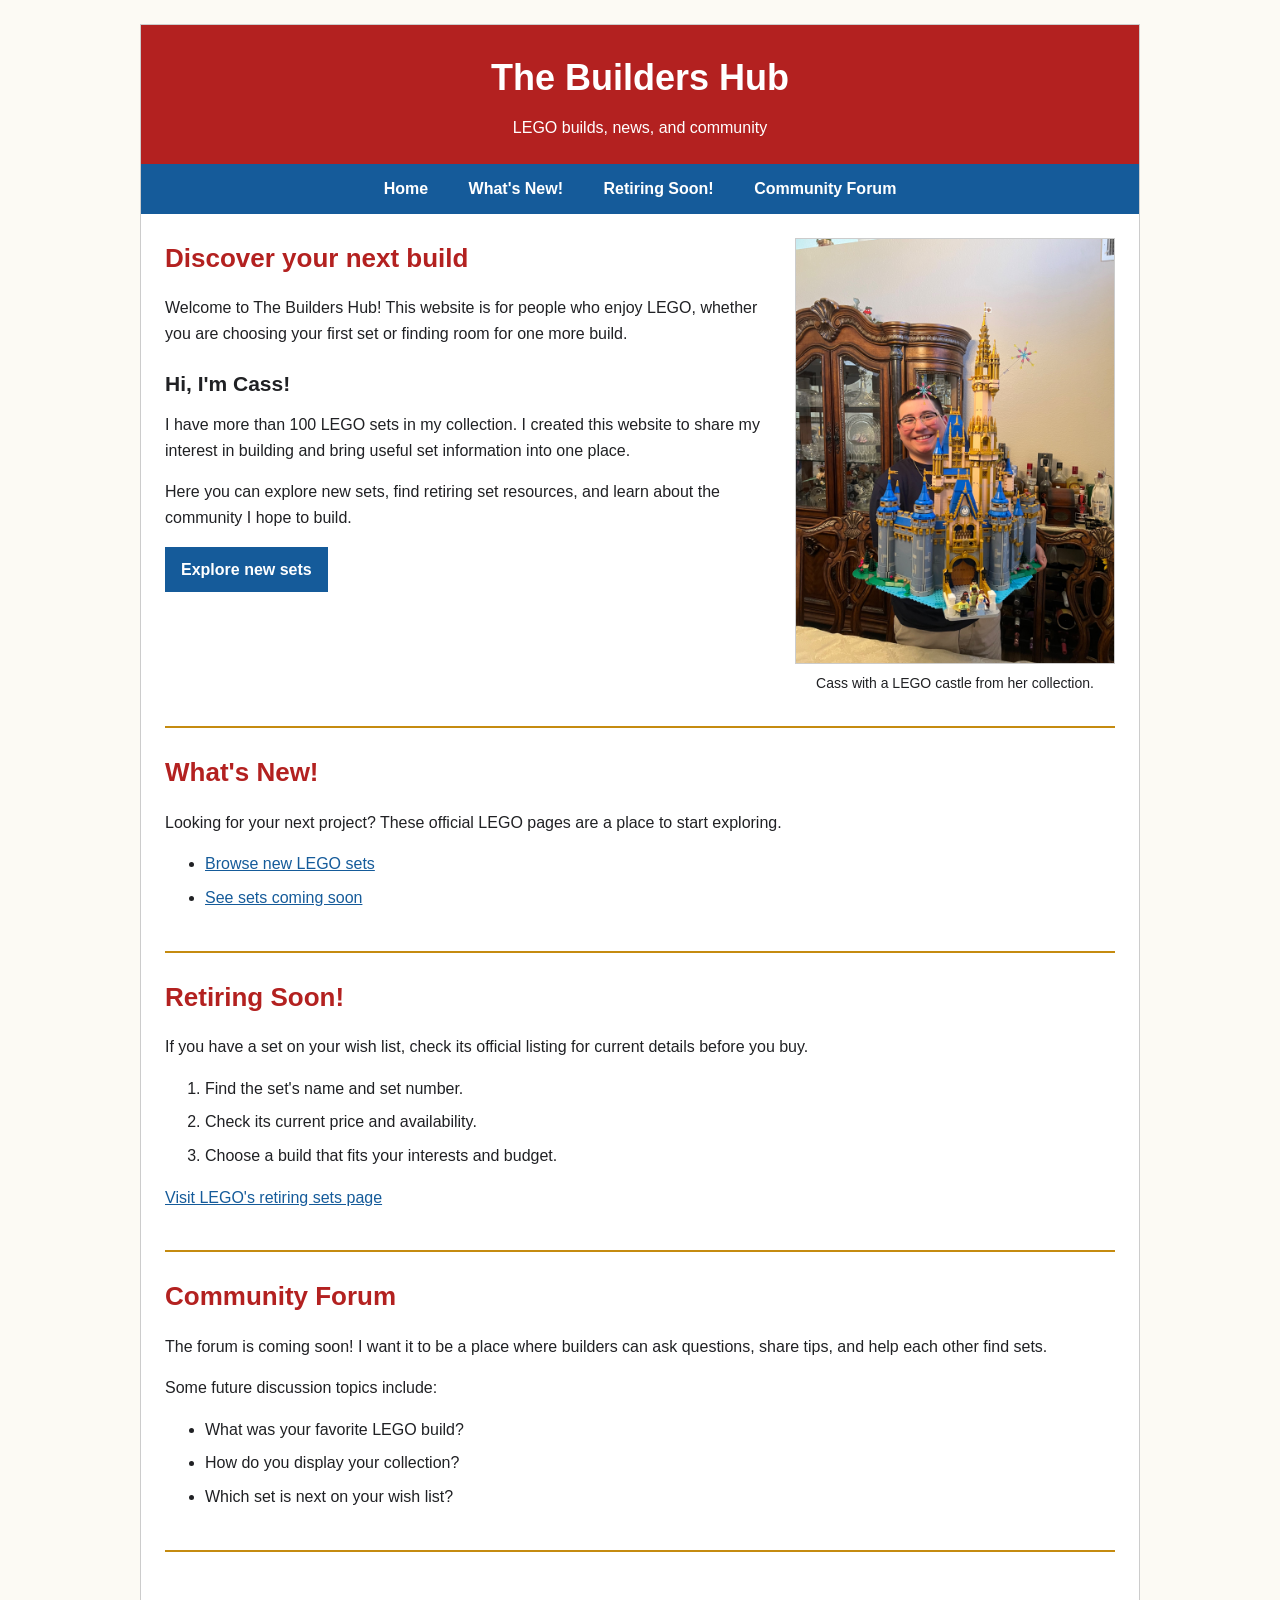
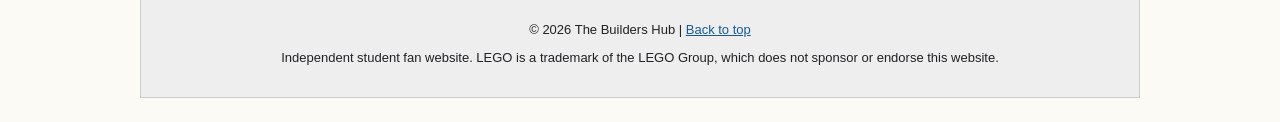
<file: index.html>
<!DOCTYPE html>
<html lang="en">
<head>
    <meta charset="UTF-8">
    <meta name="viewport" content="width=device-width, initial-scale=1.0">
    <meta name="description" content="The Builders Hub is a student fan website about LEGO sets, building, and community.">
    <title>The Builders Hub | Home</title>
    <link rel="stylesheet" href="styles.css">
</head>
<body>
    <div id="wrapper">
        <header id="top">
            <h1>The Builders Hub</h1>
            <p>LEGO builds, news, and community</p>
        </header>

        <!-- For now, navigation links lead to sections of this homepage. -->
        <nav aria-label="Main navigation">
            <a href="#top">Home</a>
            <a href="#whats-new">What's New!</a>
            <a href="#retiring-soon">Retiring Soon!</a>
            <a href="#community">Community Forum</a>
        </nav>

        <main>
            <!-- Flexbox places the introduction beside the photo. -->
            <section id="intro">
                <div class="intro-text">
                    <h2>Discover your next build</h2>
                    <p>Welcome to The Builders Hub! This website is for people who enjoy LEGO, whether you are choosing your first set or finding room for one more build.</p>
                    <h3>Hi, I'm Cass!</h3>
                    <p>I have more than 100 LEGO sets in my collection. I created this website to share my interest in building and bring useful set information into one place.</p>
                    <p>Here you can explore new sets, find retiring set resources, and learn about the community I hope to build.</p>
                    <a class="button" href="#whats-new">Explore new sets</a>
                </div>
                <figure>
                    <img src="cass-lego-castle.jpg" width="320" height="427" alt="Cass holding a large LEGO castle build.">
                    <figcaption>Cass with a LEGO castle from her collection.</figcaption>
                </figure>
            </section>

            <section id="whats-new">
                <h2>What's New!</h2>
                <p>Looking for your next project? These official LEGO pages are a place to start exploring.</p>
                <ul>
                    <li><a href="https://www.lego.com/en-us/categories/new-sets-and-products">Browse new LEGO sets</a></li>
                    <li><a href="https://www.lego.com/en-us/categories/coming-soon">See sets coming soon</a></li>
                </ul>
            </section>

            <section id="retiring-soon">
                <h2>Retiring Soon!</h2>
                <p>If you have a set on your wish list, check its official listing for current details before you buy.</p>
                <ol>
                    <li>Find the set's name and set number.</li>
                    <li>Check its current price and availability.</li>
                    <li>Choose a build that fits your interests and budget.</li>
                </ol>
                <p><a href="https://www.lego.com/en-us/categories/last-chance-to-buy">Visit LEGO's retiring sets page</a></p>
            </section>

            <section id="community">
                <h2>Community Forum</h2>
                <p>The forum is coming soon! I want it to be a place where builders can ask questions, share tips, and help each other find sets.</p>
                <p>Some future discussion topics include:</p>
                <ul>
                    <li>What was your favorite LEGO build?</li>
                    <li>How do you display your collection?</li>
                    <li>Which set is next on your wish list?</li>
                </ul>
            </section>
        </main>

        <footer>
            <p>&copy; 2026 The Builders Hub | <a href="#top">Back to top</a></p>
            <p>Independent student fan website. LEGO is a trademark of the LEGO Group, which does not sponsor or endorse this website.</p>
        </footer>
    </div>
</body>
</html>
</file>
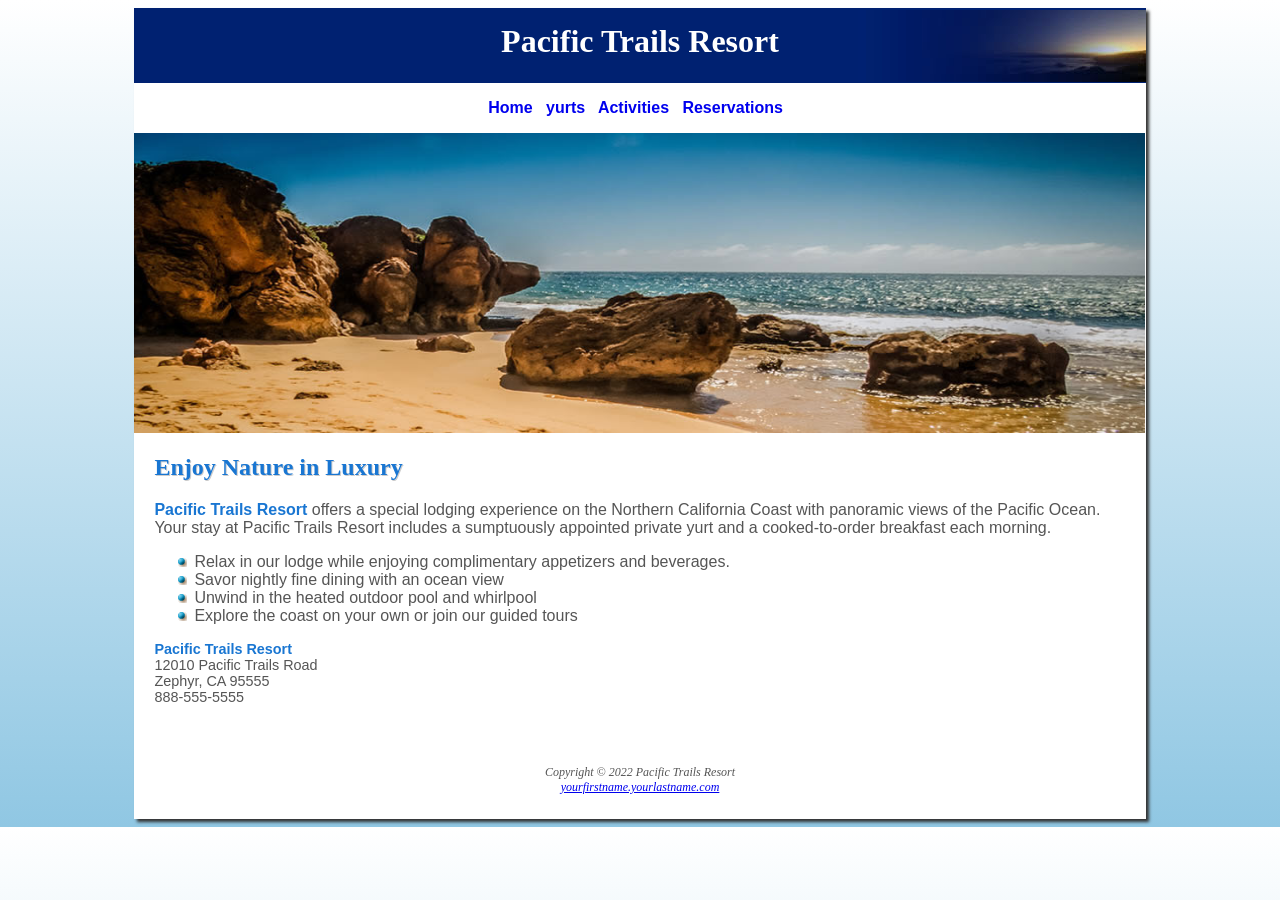
<file: casestudy 3 pt2/index.html>
<!DOCTYPE html>
<html lang = "en">
    <head>
<title>Pacific Trails Resort</title>
        <meta charset = "UTF-8">
        <link rel = "stylesheet" href = "pacific.css">
    </head>
    <body>
        <div id = "wrapper">
<header>
    <h1>
        Pacific Trails Resort
    </h1>
</header>
<nav>

        <a href = "index.html">Home</a> &nbsp;
        <a href = "yurts.html">yurts</a> &nbsp;
        <a href = "activities.html">Activities</a> &nbsp;
        <a href = "reservations.html">Reservations</a> &nbsp;

</nav>
<div id = "homehero">
    
</div>
<main>
    <h2>Enjoy Nature in Luxury</h2>
    <p>
        <span class = "resort">
             Pacific Trails Resort
        </span>
        offers a special lodging experience
        on the Northern California Coast with panoramic views of the
        Pacific Ocean. Your stay at Pacific Trails Resort includes a
        sumptuously appointed private yurt and a cooked-to-order 
        breakfast each morning. 
    </p>
    <ul>
        <li>
            Relax in our lodge while enjoying complimentary appetizers
            and beverages.
        </li>
        <li>
            Savor nightly fine dining with an ocean view
        </li>
        <li>
            Unwind in the heated outdoor pool and whirlpool
        </li>
        <li>
            Explore the coast on your own or join our guided tours
        </li>
    </ul>
    <div id = "contact">
        <span class = "resort">Pacific Trails Resort</span><br>
        12010 Pacific Trails Road<br>
        Zephyr, CA 95555<br>
        888-555-5555<br><br>
    </div>
</main>
<footer>
 
            Copyright &copy; 2022 Pacific Trails Resort <br>
            <a href = "mailto:yourfirstname.yourlastname.com">yourfirstname.yourlastname.com</a>
      
</footer>
</div>
    </body>
</html>
</file>
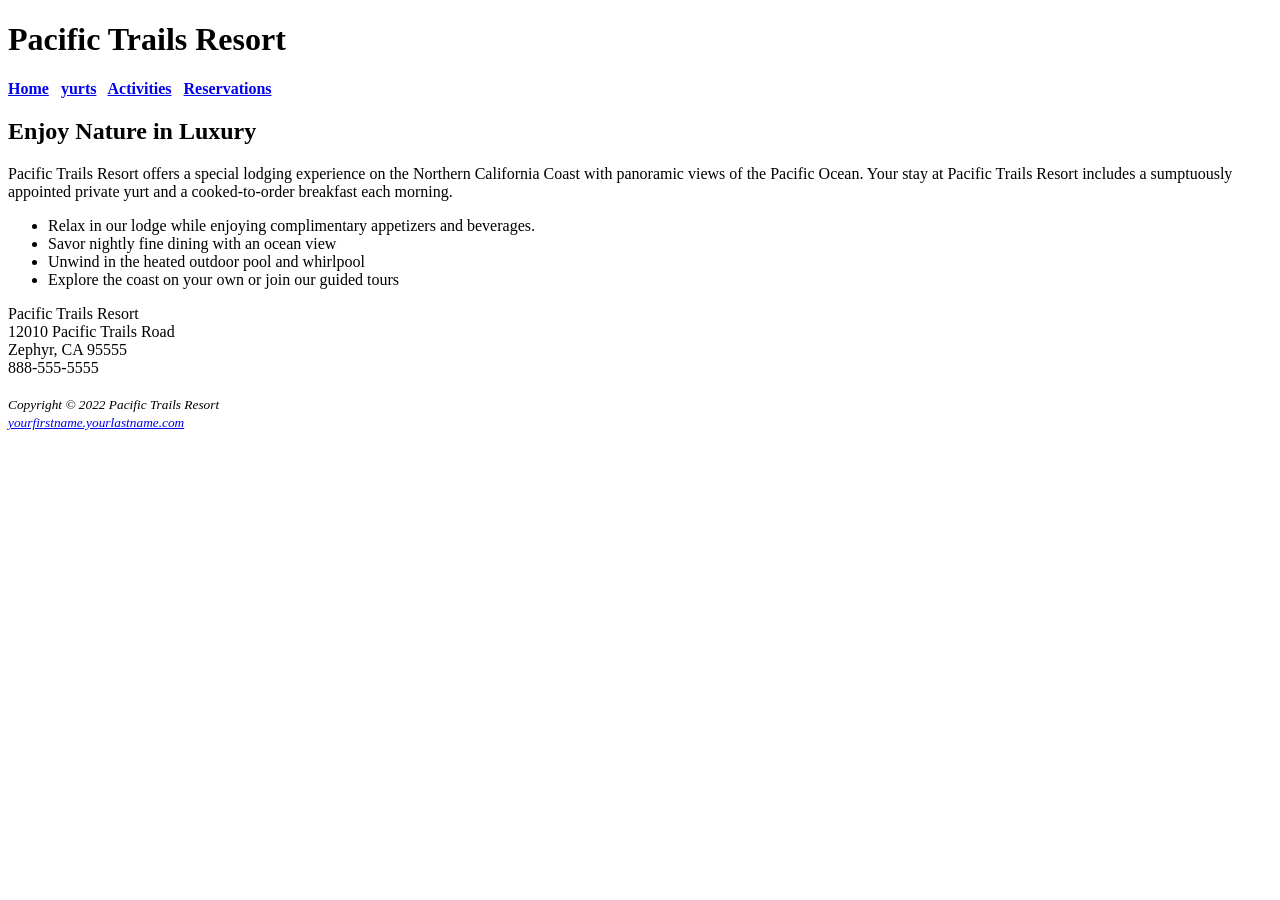
<file: casestudy1/index.html>
<!DOCTYPE html>
<html lang = "en">
    <head>
<title>Pacific Trails Resort</title>
        <meta charset = "UTF-8">
    </head>
    <body>
<header>
    <h1>
        Pacific Trails Resort
    </h1>
</header>
<nav>
    <b>
        <a href = "index.html">Home</a> &nbsp;
        <a href = "yurts.html">yurts</a> &nbsp;
        <a href = "activities.html">Activities</a> &nbsp;
        <a href = "reservations.html">Reservations</a> &nbsp;
    </b>
</nav>
<main>
    <h2>Enjoy Nature in Luxury</h2>
    <p>
        Pacific Trails Resort offers a special lodging experience
        on the Northern California Coast with panoramic views of the
        Pacific Ocean. Your stay at Pacific Trails Resort includes a
        sumptuously appointed private yurt and a cooked-to-order 
        breakfast each morning. 
    </p>
    <ul>
        <li>
            Relax in our lodge while enjoying complimentary appetizers
            and beverages.
        </li>
        <li>
            Savor nightly fine dining with an ocean view
        </li>
        <li>
            Unwind in the heated outdoor pool and whirlpool
        </li>
        <li>
            Explore the coast on your own or join our guided tours
        </li>
    </ul>
    <div>
        Pacific Trails Resort<br>
        12010 Pacific Trails Road<br>
        Zephyr, CA 95555<br>
        888-555-5555<br><br>
    </div>
</main>
<footer>
    <i>
        <small>
            Copyright &copy; 2022 Pacific Trails Resort <br>
            <a href = "mailto:yourfirstname.yourlastname.com">yourfirstname.yourlastname.com</a>
        </small>
    </i>
</footer>
    </body>
</html>
</file>
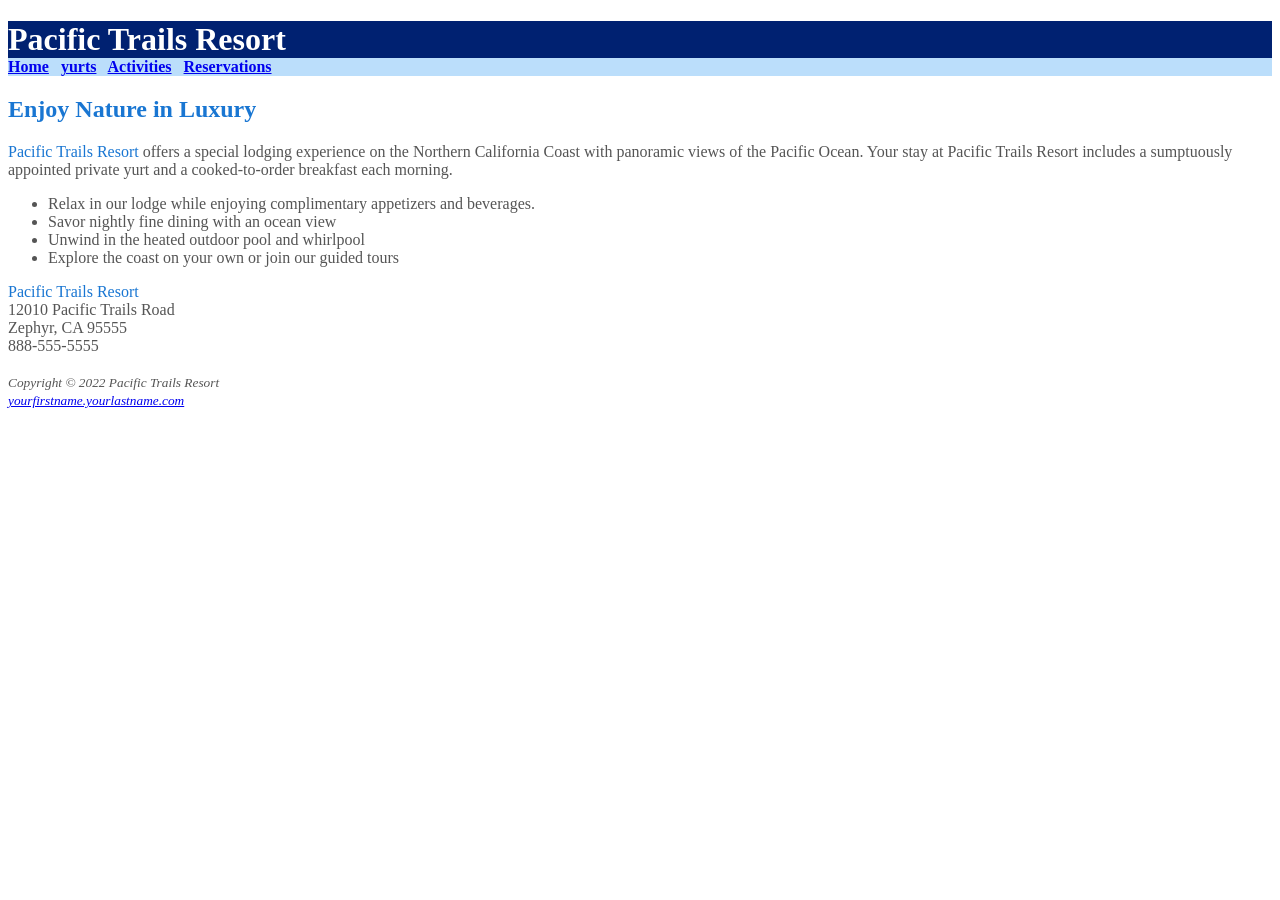
<file: casestudy2/index.html>
<!DOCTYPE html>
<html lang = "en">
    <head>
<title>Pacific Trails Resort</title>
        <meta charset = "UTF-8">
        <link rel = "stylesheet" href = "pacific.css">
    </head>
    <body>
<header>
    <h1>
        Pacific Trails Resort
    </h1>
</header>
<nav>
    <b>
        <a href = "index.html">Home</a> &nbsp;
        <a href = "yurts.html">yurts</a> &nbsp;
        <a href = "activities.html">Activities</a> &nbsp;
        <a href = "reservations.html">Reservations</a> &nbsp;
    </b>
</nav>
<main>
    <h2>Enjoy Nature in Luxury</h2>
    <p>
        <span class = "resort">
             Pacific Trails Resort
        </span>
        offers a special lodging experience
        on the Northern California Coast with panoramic views of the
        Pacific Ocean. Your stay at Pacific Trails Resort includes a
        sumptuously appointed private yurt and a cooked-to-order 
        breakfast each morning. 
    </p>
    <ul>
        <li>
            Relax in our lodge while enjoying complimentary appetizers
            and beverages.
        </li>
        <li>
            Savor nightly fine dining with an ocean view
        </li>
        <li>
            Unwind in the heated outdoor pool and whirlpool
        </li>
        <li>
            Explore the coast on your own or join our guided tours
        </li>
    </ul>
    <div id = "contact">
        <span class = "resort">Pacific Trails Resort</span><br>
        12010 Pacific Trails Road<br>
        Zephyr, CA 95555<br>
        888-555-5555<br><br>
    </div>
</main>
<footer>
    <i>
        <small>
            Copyright &copy; 2022 Pacific Trails Resort <br>
            <a href = "mailto:yourfirstname.yourlastname.com">yourfirstname.yourlastname.com</a>
        </small>
    </i>
</footer>
    </body>
</html>
</file>
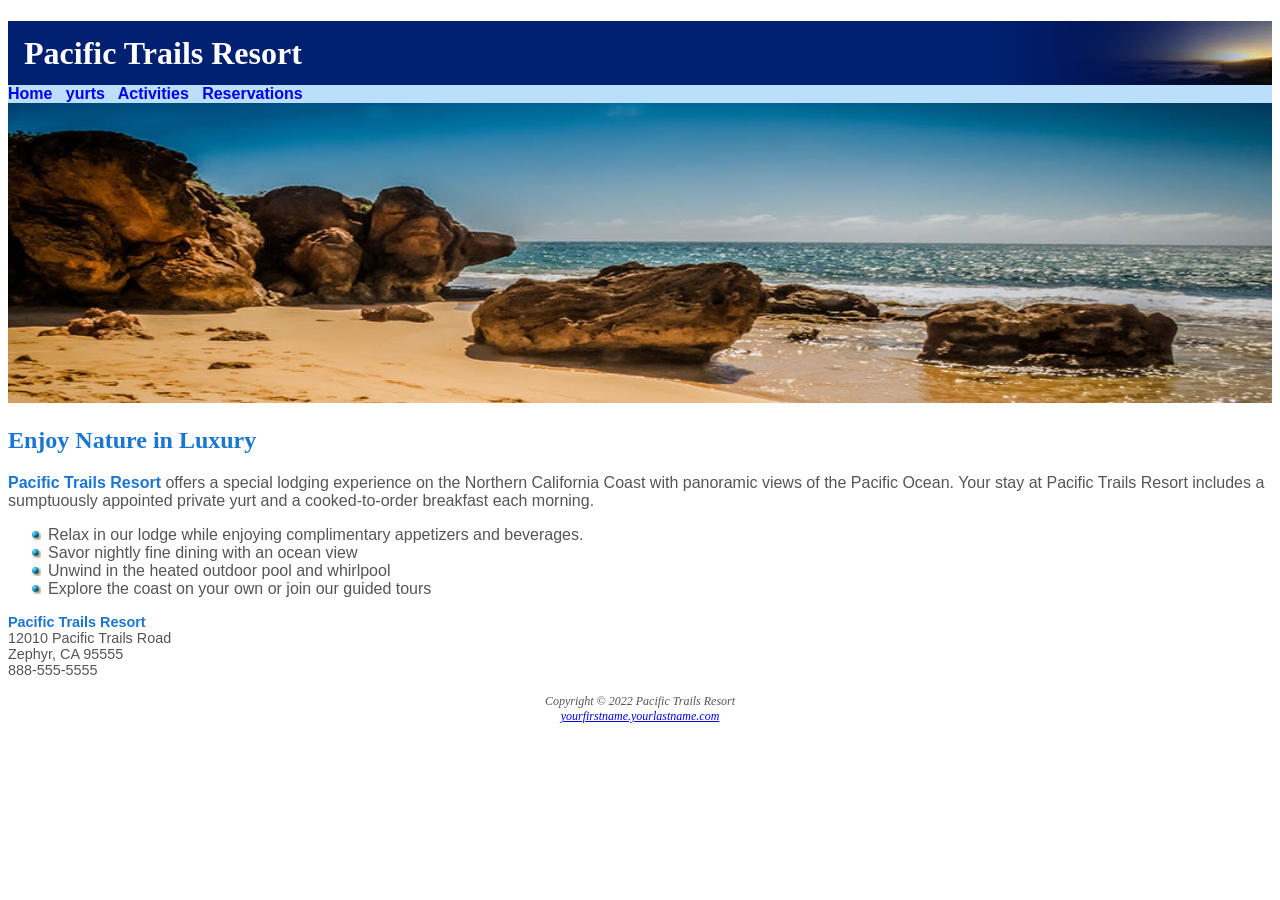
<file: casestudy3pt1/index.html>
<!DOCTYPE html>
<html lang = "en">
    <head>
<title>Pacific Trails Resort</title>
        <meta charset = "UTF-8">
        <link rel = "stylesheet" href = "pacific.css">
    </head>
    <body>
<header>
    <h1>
        Pacific Trails Resort
    </h1>
</header>
<nav>

        <a href = "index.html">Home</a> &nbsp;
        <a href = "yurts.html">yurts</a> &nbsp;
        <a href = "activities.html">Activities</a> &nbsp;
        <a href = "reservations.html">Reservations</a> &nbsp;

</nav>
<div>
    <img src = "coast.jpg" alt = "Pacific Ocean Coastline" width = "100%" height = "300">
</div>
<main>
    <h2>Enjoy Nature in Luxury</h2>
    <p>
        <span class = "resort">
             Pacific Trails Resort
        </span>
        offers a special lodging experience
        on the Northern California Coast with panoramic views of the
        Pacific Ocean. Your stay at Pacific Trails Resort includes a
        sumptuously appointed private yurt and a cooked-to-order 
        breakfast each morning. 
    </p>
    <ul>
        <li>
            Relax in our lodge while enjoying complimentary appetizers
            and beverages.
        </li>
        <li>
            Savor nightly fine dining with an ocean view
        </li>
        <li>
            Unwind in the heated outdoor pool and whirlpool
        </li>
        <li>
            Explore the coast on your own or join our guided tours
        </li>
    </ul>
    <div id = "contact">
        <span class = "resort">Pacific Trails Resort</span><br>
        12010 Pacific Trails Road<br>
        Zephyr, CA 95555<br>
        888-555-5555<br><br>
    </div>
</main>
<footer>
 
            Copyright &copy; 2022 Pacific Trails Resort <br>
            <a href = "mailto:yourfirstname.yourlastname.com">yourfirstname.yourlastname.com</a>
      
</footer>
    </body>
</html>
</file>
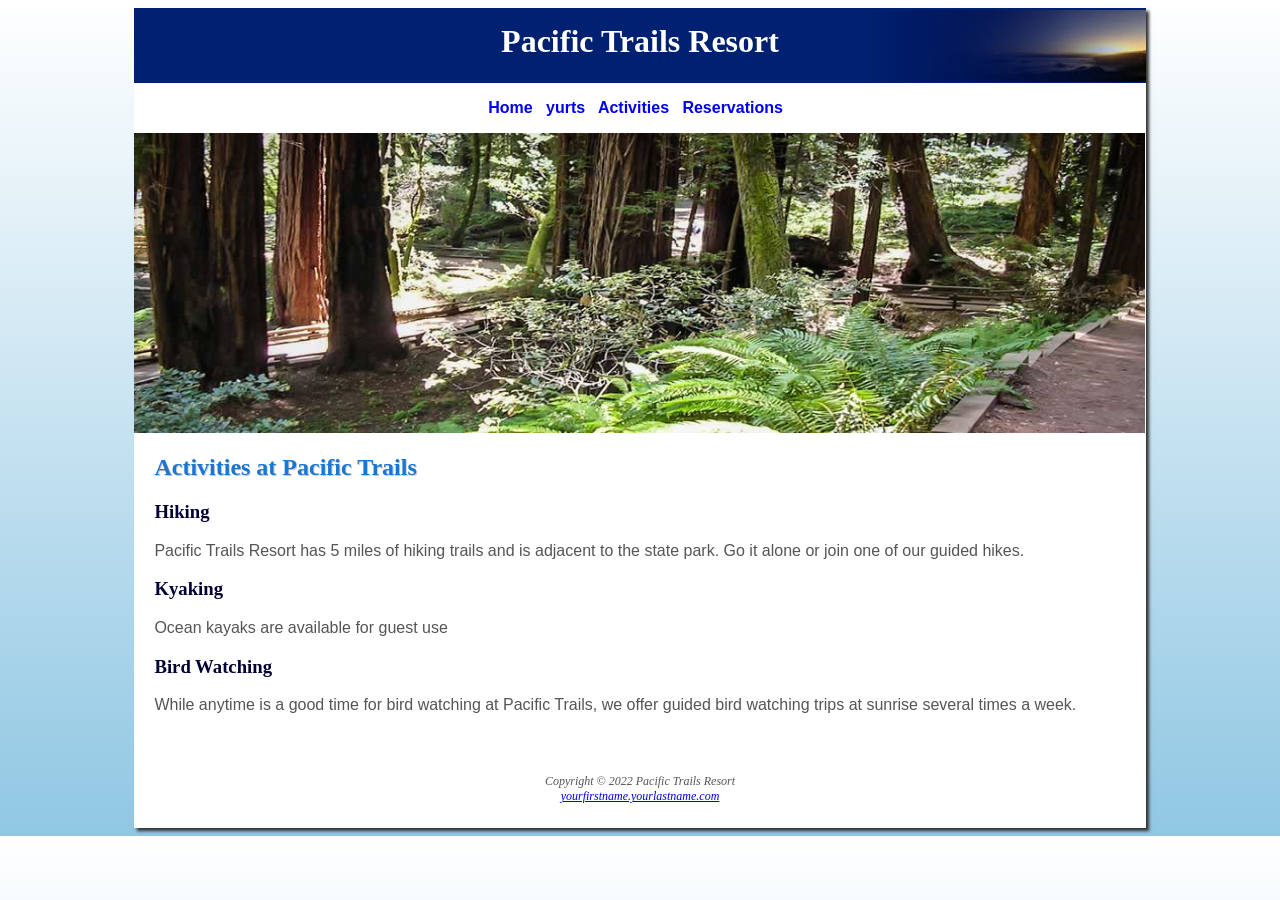
<file: casestudy 3 pt2/activities.html>
<!DOCTYPE html>
<html lang = "en">
    <head>
<title>Pacific Trails Resort : : Activities</title>
        <meta charset = "UTF-8">
        <link rel = "stylesheet" href = "pacific.css">
    </head>
    <body>
        <div id = "wrapper">
<header>
    <h1>
        Pacific Trails Resort
    </h1>
</header>
<nav>

        <a href = "index.html">Home</a> &nbsp;
        <a href = "yurts.html">yurts</a> &nbsp;
        <a href = "activities.html">Activities</a> &nbsp;
        <a href = "reservations.html">Reservations</a> &nbsp;
    
</nav>
<div id = "trailhero">
    
</div>
<main>
    <h2>Activities at Pacific Trails</h2>
    <h3>
        Hiking
    </h3>
    <p>
        Pacific Trails Resort has 5 miles of hiking trails
        and is adjacent to the state park. Go it alone or
        join one of our guided hikes.
    </p>
    <h3>
        Kyaking
    </h3>
    <p>
        Ocean kayaks are available for guest use
    </p>
    <h3>
        Bird Watching
    </h3>
    <p>
        While anytime is a good time for bird watching at
        Pacific Trails, we offer guided bird watching trips
        at sunrise several times a week.
    </p>
</main>
<footer>
 
            Copyright &copy; 2022 Pacific Trails Resort <br>
            <a href = "mailto:yourfirstname.yourlastname.com">yourfirstname.yourlastname.com</a>
     
</footer>
</div>
    </body>
</html>
</file>
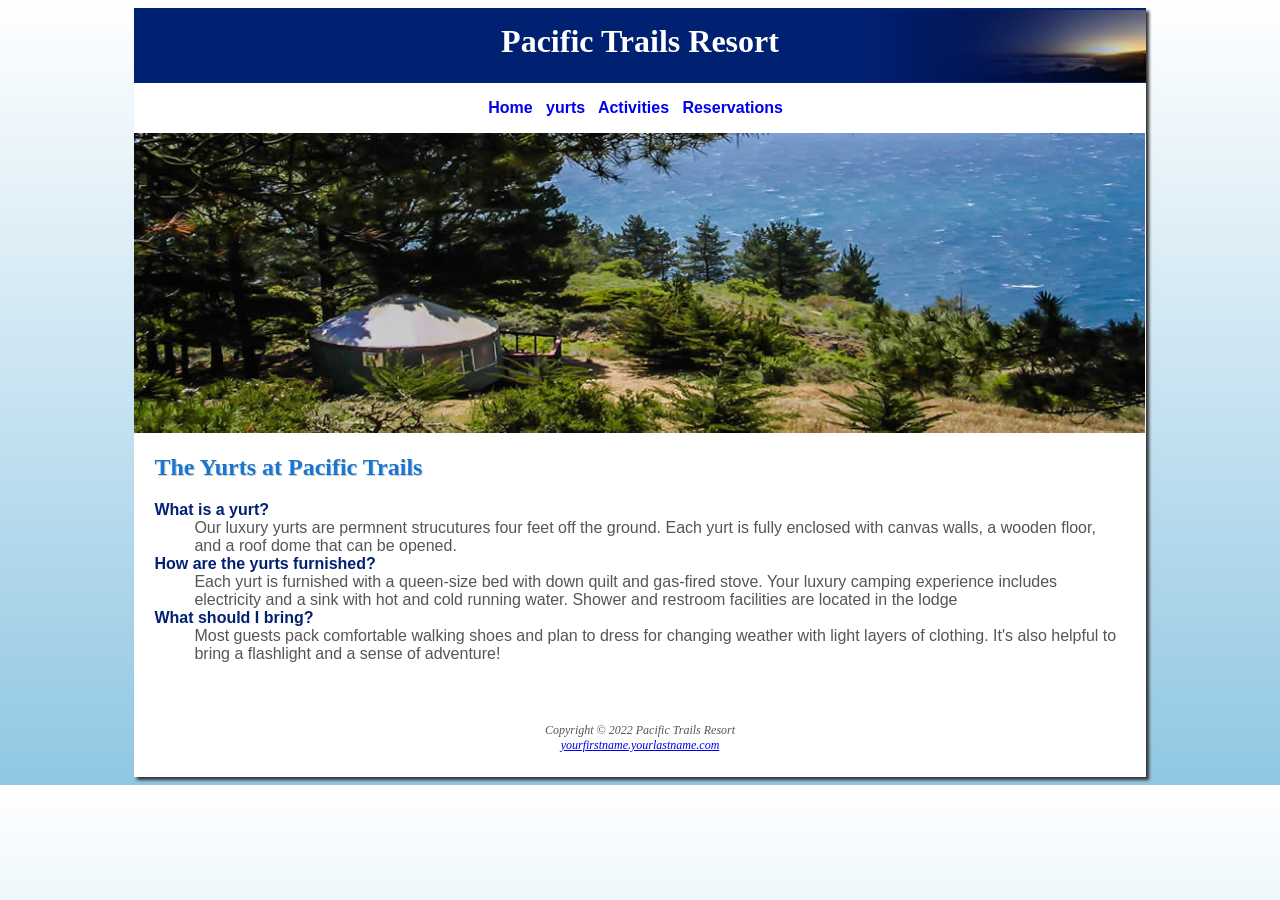
<file: casestudy 3 pt2/yurts.html>
<!DOCTYPE html>
<html lang = "en">
    <head>
<title>Pacific Trails Resort : : Yurts</title>
        <meta charset = "UTF-8">
        <link rel = "stylesheet" href = "pacific.css">
    </head>
    <body>
        <div id = "wrapper">
<header>
    <h1>
        Pacific Trails Resort
    </h1>
</header>
<nav>

        <a href = "index.html">Home</a> &nbsp;
        <a href = "yurts.html">yurts</a> &nbsp;
        <a href = "activities.html">Activities</a> &nbsp;
        <a href = "reservations.html">Reservations</a> &nbsp;
    
</nav>
<div id = "yurthero">
    
</div>
<main>
    <h2>The Yurts at Pacific Trails</h2>
    <dl>
        <dt><strong>What is a yurt?</strong></dt>
        <dd>
            Our luxury yurts are permnent strucutures four
            feet off the ground. Each yurt is fully enclosed
            with canvas walls, a wooden floor, and a roof
            dome that can be opened. 
        </dd>
        <dt><strong>How are the yurts furnished?</strong></dt>
        <dd>
            Each yurt is furnished with a queen-size bed with
            down quilt and gas-fired stove. Your luxury camping
            experience includes electricity and a sink with hot
            and cold running water. Shower and restroom facilities
            are located in the lodge
        </dd>
        <dt><strong>What should I bring?</strong></dt>
        <dd>
            Most guests pack comfortable walking shoes and plan
            to dress for changing weather with light layers of
            clothing. It's also helpful to bring a flashlight
            and a sense of adventure!
        </dd>
    </dl>
</main>
<footer>
 
            Copyright &copy; 2022 Pacific Trails Resort <br>
            <a href = "mailto:yourfirstname.yourlastname.com">yourfirstname.yourlastname.com</a>
     
</footer>
</div>
    </body>
</html>
</file>
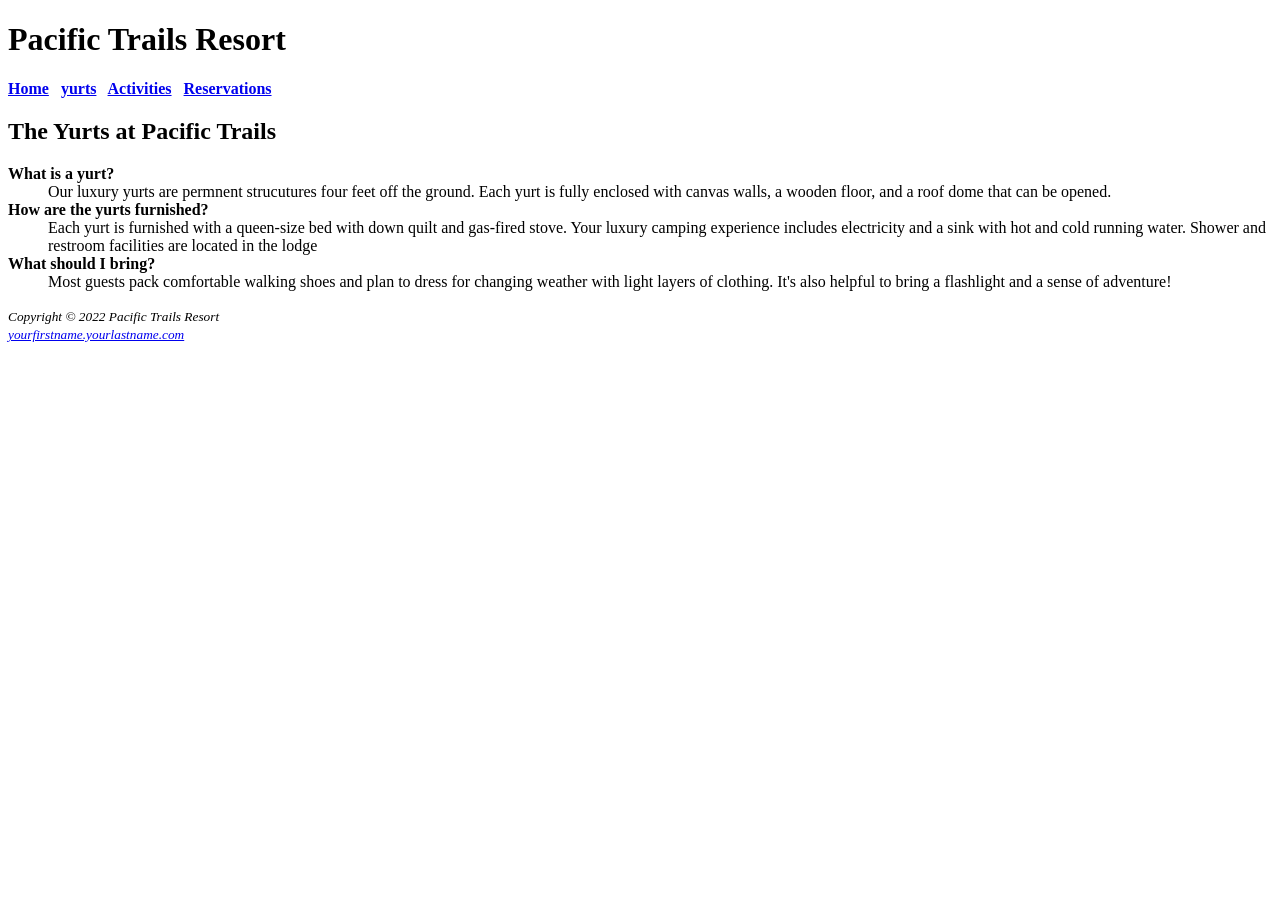
<file: casestudy1/yurts.html>
<!DOCTYPE html>
<html lang = "en">
    <head>
<title>Pacific Trails Resort : : Yurts</title>
        <meta charset = "UTF-8">
    </head>
    <body>
<header>
    <h1>
        Pacific Trails Resort
    </h1>
</header>
<nav>
    <b>
        <a href = "index.html">Home</a> &nbsp;
        <a href = "yurts.html">yurts</a> &nbsp;
        <a href = "activities.html">Activities</a> &nbsp;
        <a href = "reservations.html">Reservations</a> &nbsp;
    </b>
</nav>
<main>
    <h2>The Yurts at Pacific Trails</h2>
    <dl>
        <dt><strong>What is a yurt?</strong></dt>
        <dd>
            Our luxury yurts are permnent strucutures four
            feet off the ground. Each yurt is fully enclosed
            with canvas walls, a wooden floor, and a roof
            dome that can be opened. 
        </dd>
        <dt><strong>How are the yurts furnished?</strong></dt>
        <dd>
            Each yurt is furnished with a queen-size bed with
            down quilt and gas-fired stove. Your luxury camping
            experience includes electricity and a sink with hot
            and cold running water. Shower and restroom facilities
            are located in the lodge
        </dd>
        <dt><strong>What should I bring?</strong></dt>
        <dd>
            Most guests pack comfortable walking shoes and plan
            to dress for changing weather with light layers of
            clothing. It's also helpful to bring a flashlight
            and a sense of adventure!
        </dd>
    </dl>
</main>
<footer>
    <i>
        <small>
            Copyright &copy; 2022 Pacific Trails Resort <br>
            <a href = "mailto:yourfirstname.yourlastname.com">yourfirstname.yourlastname.com</a>
        </small>
    </i>
</footer>
    </body>
</html>
</file>
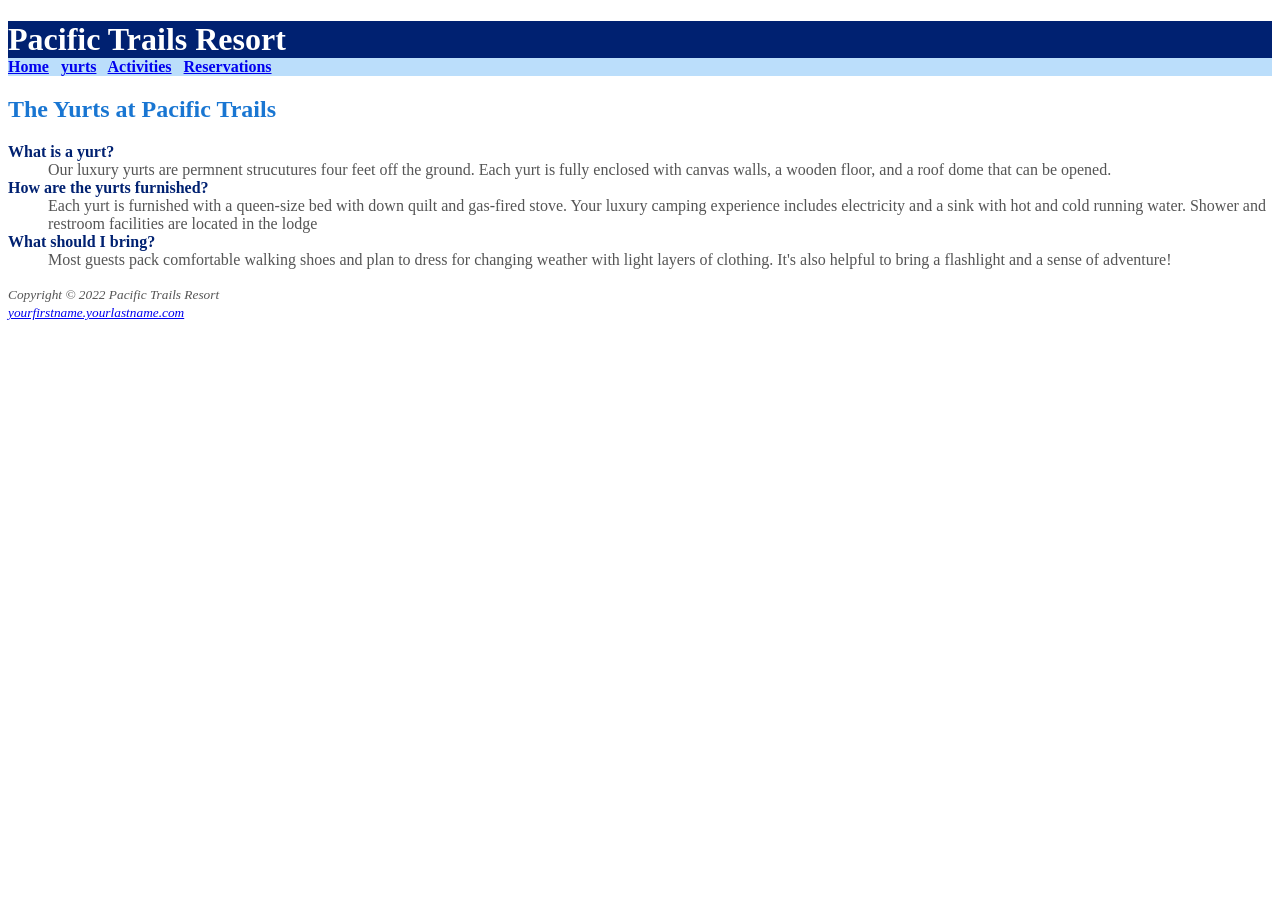
<file: casestudy2/yurts.html>
<!DOCTYPE html>
<html lang = "en">
    <head>
<title>Pacific Trails Resort : : Yurts</title>
        <meta charset = "UTF-8">
        <link rel = "stylesheet" href = "pacific.css">
    </head>
    <body>
<header>
    <h1>
        Pacific Trails Resort
    </h1>
</header>
<nav>
    <b>
        <a href = "index.html">Home</a> &nbsp;
        <a href = "yurts.html">yurts</a> &nbsp;
        <a href = "activities.html">Activities</a> &nbsp;
        <a href = "reservations.html">Reservations</a> &nbsp;
    </b>
</nav>
<main>
    <h2>The Yurts at Pacific Trails</h2>
    <dl>
        <dt><strong>What is a yurt?</strong></dt>
        <dd>
            Our luxury yurts are permnent strucutures four
            feet off the ground. Each yurt is fully enclosed
            with canvas walls, a wooden floor, and a roof
            dome that can be opened. 
        </dd>
        <dt><strong>How are the yurts furnished?</strong></dt>
        <dd>
            Each yurt is furnished with a queen-size bed with
            down quilt and gas-fired stove. Your luxury camping
            experience includes electricity and a sink with hot
            and cold running water. Shower and restroom facilities
            are located in the lodge
        </dd>
        <dt><strong>What should I bring?</strong></dt>
        <dd>
            Most guests pack comfortable walking shoes and plan
            to dress for changing weather with light layers of
            clothing. It's also helpful to bring a flashlight
            and a sense of adventure!
        </dd>
    </dl>
</main>
<footer>
    <i>
        <small>
            Copyright &copy; 2022 Pacific Trails Resort <br>
            <a href = "mailto:yourfirstname.yourlastname.com">yourfirstname.yourlastname.com</a>
        </small>
    </i>
</footer>
    </body>
</html>
</file>
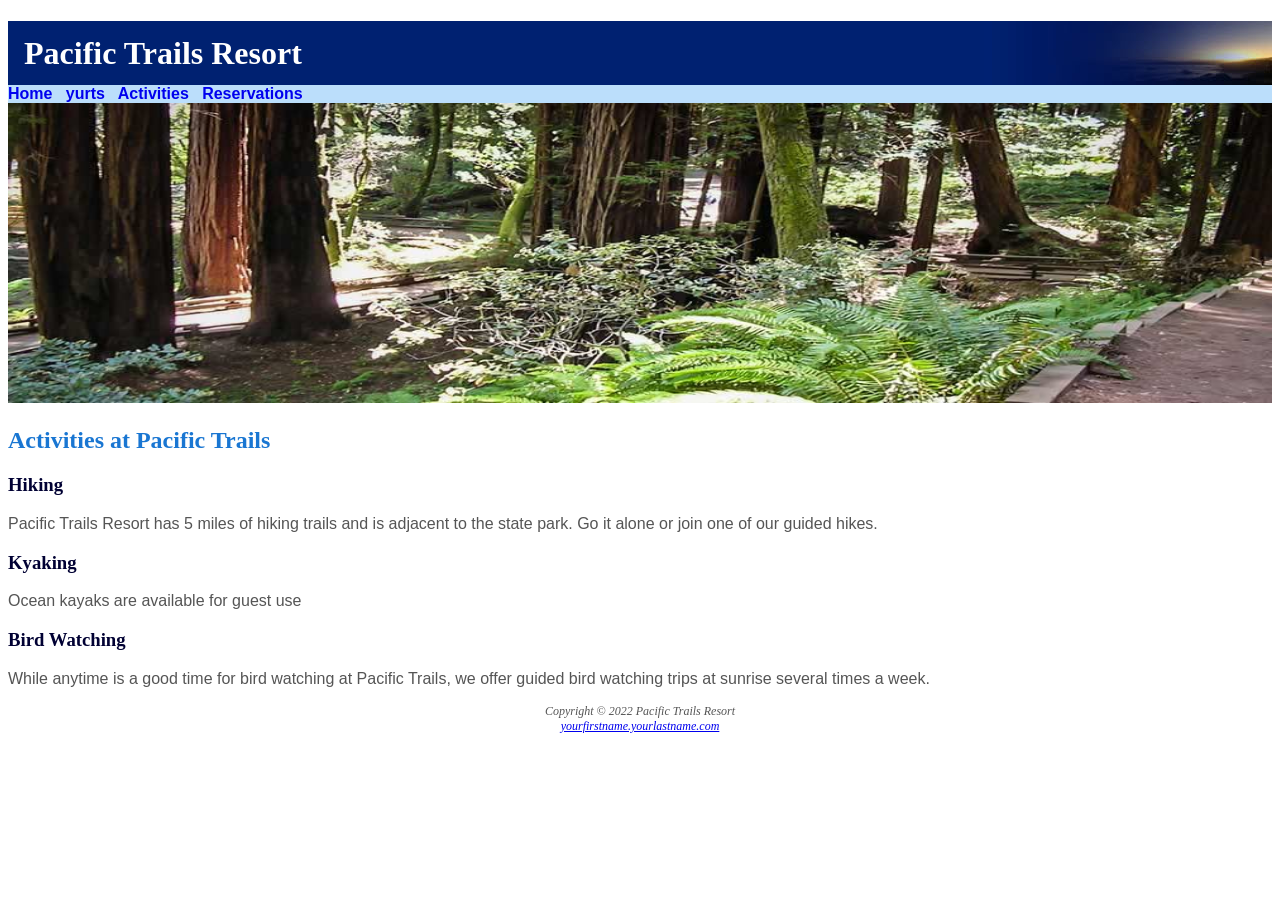
<file: casestudy3pt1/activities.html>
<!DOCTYPE html>
<html lang = "en">
    <head>
<title>Pacific Trails Resort : : Activities</title>
        <meta charset = "UTF-8">
        <link rel = "stylesheet" href = "pacific.css">
    </head>
    <body>
<header>
    <h1>
        Pacific Trails Resort
    </h1>
</header>
<nav>

        <a href = "index.html">Home</a> &nbsp;
        <a href = "yurts.html">yurts</a> &nbsp;
        <a href = "activities.html">Activities</a> &nbsp;
        <a href = "reservations.html">Reservations</a> &nbsp;
    
</nav>
<div>
    <img src = "trail.jpg" alt = "forest trail" width = "100%" height = "300">
</div>
<main>
    <h2>Activities at Pacific Trails</h2>
    <h3>
        Hiking
    </h3>
    <p>
        Pacific Trails Resort has 5 miles of hiking trails
        and is adjacent to the state park. Go it alone or
        join one of our guided hikes.
    </p>
    <h3>
        Kyaking
    </h3>
    <p>
        Ocean kayaks are available for guest use
    </p>
    <h3>
        Bird Watching
    </h3>
    <p>
        While anytime is a good time for bird watching at
        Pacific Trails, we offer guided bird watching trips
        at sunrise several times a week.
    </p>
</main>
<footer>
 
            Copyright &copy; 2022 Pacific Trails Resort <br>
            <a href = "mailto:yourfirstname.yourlastname.com">yourfirstname.yourlastname.com</a>
     
</footer>
    </body>
</html>
</file>
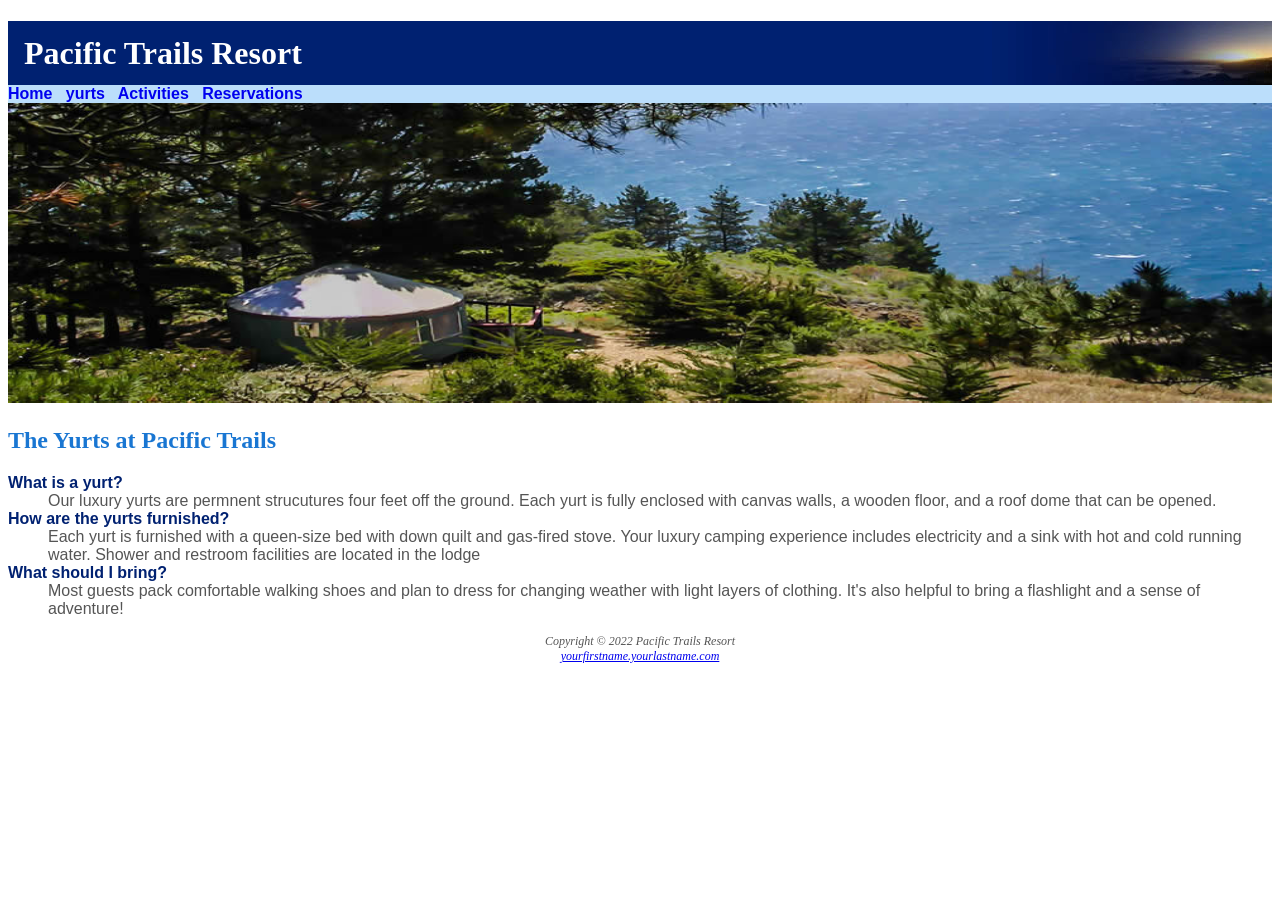
<file: casestudy3pt1/yurts.html>
<!DOCTYPE html>
<html lang = "en">
    <head>
<title>Pacific Trails Resort : : Yurts</title>
        <meta charset = "UTF-8">
        <link rel = "stylesheet" href = "pacific.css">
    </head>
    <body>
<header>
    <h1>
        Pacific Trails Resort
    </h1>
</header>
<nav>

        <a href = "index.html">Home</a> &nbsp;
        <a href = "yurts.html">yurts</a> &nbsp;
        <a href = "activities.html">Activities</a> &nbsp;
        <a href = "reservations.html">Reservations</a> &nbsp;
    
</nav>
<div>
    <img src = "yurt.jpg" alt = "Yurt along the Pacific Ocean" width = "100%" height = "300">
</div>
<main>
    <h2>The Yurts at Pacific Trails</h2>
    <dl>
        <dt><strong>What is a yurt?</strong></dt>
        <dd>
            Our luxury yurts are permnent strucutures four
            feet off the ground. Each yurt is fully enclosed
            with canvas walls, a wooden floor, and a roof
            dome that can be opened. 
        </dd>
        <dt><strong>How are the yurts furnished?</strong></dt>
        <dd>
            Each yurt is furnished with a queen-size bed with
            down quilt and gas-fired stove. Your luxury camping
            experience includes electricity and a sink with hot
            and cold running water. Shower and restroom facilities
            are located in the lodge
        </dd>
        <dt><strong>What should I bring?</strong></dt>
        <dd>
            Most guests pack comfortable walking shoes and plan
            to dress for changing weather with light layers of
            clothing. It's also helpful to bring a flashlight
            and a sense of adventure!
        </dd>
    </dl>
</main>
<footer>
 
            Copyright &copy; 2022 Pacific Trails Resort <br>
            <a href = "mailto:yourfirstname.yourlastname.com">yourfirstname.yourlastname.com</a>
     
</footer>
    </body>
</html>
</file>
<file: styles.css>
:root {
    --text: #202124;
    --background: #FCFAF4;
    --primary: #B32120;
    --secondary: #155B9A;
    --accent: #C58B10;
}

* {
    box-sizing: border-box;
}

body {
    background-color: var(--background);
    color: var(--text);
    font-family: Arial, Helvetica, sans-serif;
    margin: 0;
    line-height: 1.6;
}

#wrapper {
    width: 90%;
    max-width: 1000px;
    margin: 24px auto;
    background-color: #FFFFFF;
    border: 1px solid #CCCCCC;
}

header {
    background-color: var(--primary);
    color: #FFFFFF;
    padding: 24px;
    text-align: center;
}

h1 {
    margin: 0;
    font-size: 36px;
}

header p {
    margin: 8px 0 0;
}

/* Navigation uses ordinary links with a hover effect. */
nav {
    background-color: var(--secondary);
    text-align: center;
}

nav a {
    display: inline-block;
    color: #FFFFFF;
    padding: 12px 18px;
    font-weight: bold;
    text-decoration: none;
}

nav a:hover {
    background-color: #FFFFFF;
    color: var(--secondary);
}

main {
    padding: 24px;
}

h2 {
    color: var(--primary);
    font-size: 26px;
    margin: 0 0 16px;
}

h3 {
    font-size: 21px;
    margin: 20px 0 12px;
}

p {
    margin: 0 0 16px;
}

section {
    padding: 0 0 24px;
    margin: 0 0 24px;
    border-bottom: 2px solid var(--accent);
}

/* The two introduction columns wrap when there is less space. */
#intro {
    display: flex;
    flex-wrap: wrap;
    gap: 24px;
}

.intro-text {
    flex: 1 1 250px;
}

figure {
    flex: 0 1 320px;
    margin: 0;
}

img {
    width: 100%;
    height: auto;
    display: block;
    border: 1px solid #CCCCCC;
}

figcaption {
    font-size: 14px;
    text-align: center;
    padding: 8px 0;
}

a {
    color: var(--secondary);
}

a:hover {
    color: var(--primary);
}

.button {
    display: inline-block;
    background-color: var(--secondary);
    color: #FFFFFF;
    padding: 10px 16px;
    font-weight: bold;
    text-decoration: none;
}

.button:hover {
    background-color: var(--primary);
    color: #FFFFFF;
}

li {
    margin: 0 0 8px;
}

footer {
    background-color: #EEEEEE;
    padding: 20px;
    text-align: center;
    font-size: 13px;
}

footer p {
    margin: 0 0 8px;
}
</file>
<file: casestudy 3 pt2/pacific.css>
body{
background-color: #90C7E3;
background-image: linear-gradient(to bottom, #FFFFFF, #90C7E3);
color: #555555;
font-family: Arial, Helvetica, sans-serif;
}
#wrapper{
    width: 80%;
    margin: auto;
    background-color: #FFFFFF;
    min-width: 960px;
    max-width: 2048px;
    box-shadow: 3px 3px 3px #333333;
}
header{
background-color: #002171;
color: #FFFFFF;
background-image: url("sunset.jpg");
background-position: right;
background-repeat: no-repeat;
height: 60px;
text-align: center;
padding-top: 15px;

}
nav{
    background-color: #FFFFFF;
    font-weight: bold;
    text-align: center;
    padding: 1em;
}
nav a{
    text-decoration: none;
}
main {
    padding: 1px 20px 20px 20px;
    display: block;
}
h1{
    margin-bottom: 0;
    margin-top: 0;
    font-family: Georgia, 'Times New Roman', serif
}
h2{
    color: #1976D2;
    text-shadow: 1px 1px #CCCCCC;
    font-family: Georgia, 'Times New Roman', serif
}
h3 {
    color: #000033;
font-family: Georgia, 'Times New Roman', serif
}
ul {
    list-style-image: url("marker.gif");
}
dt{
    color: #002171;
}
footer{
    font-size: 75%;
    font-style: italic;
    text-align: center;
    padding: 2em;
    font-family: Georgia, 'Times New Roman', serif
}
.resort {
    color: #1976D2;
    font-weight: bold;
}
#contact {
    font-size: 90%;
}
#homehero {
    height: 300px;
    background-image: url("coast.jpg");
    background-repeat: no-repeat;
    background-size: 100% 100%;
}
#yurthero {
    height: 300px;
    background-image: url("yurt.jpg");
    background-repeat: no-repeat;
    background-size: 100% 100%;
}
#trailhero {
    height: 300px;
    background-image: url("trail.jpg");
    background-repeat: no-repeat;
    background-size: 100% 100%;
}
</file>
<file: casestudy2/pacific.css>
body{
background-color: #FFFFFF;
color: #555555;
}
header{
background-color: #002171;
color: #FFFFFF;
}
nav{
    background-color: #BBDEFB;
}
h1{
    margin-bottom: 0;
}
h2{
    color: #1976D2;
}
dt{
    color: #002171;
}
.resort {
    color: #1976D2;
}
</file>
<file: casestudy3pt1/pacific.css>
body{
background-color: #FFFFFF;
color: #555555;
font-family: Arial, Helvetica, sans-serif;
}
header{
background-color: #002171;
color: #FFFFFF;
background-image: url("sunset.jpg");
background-position: right;
background-repeat: no-repeat;
line-height: 400%;
text-indent: 1em;
}
nav{
    background-color: #BBDEFB;
    font-weight: bold;
}
nav a{
    text-decoration: none;
}
h1{
    margin-bottom: 0;
    font-family: Georgia, 'Times New Roman', serif
}
h2{
    color: #1976D2;
    font-family: Georgia, 'Times New Roman', serif
}
h3 {
    color: #000033;
font-family: Georgia, 'Times New Roman', serif
}
ul {
    list-style-image: url("marker.gif");
}
dt{
    color: #002171;
}
footer{
    font-size: 75%;
    font-style: italic;
    text-align: center;
    font-family: Georgia, 'Times New Roman', serif
}
.resort {
    color: #1976D2;
    font-weight: bold;
}
#contact {
    font-size: 90%;
}
</file>
